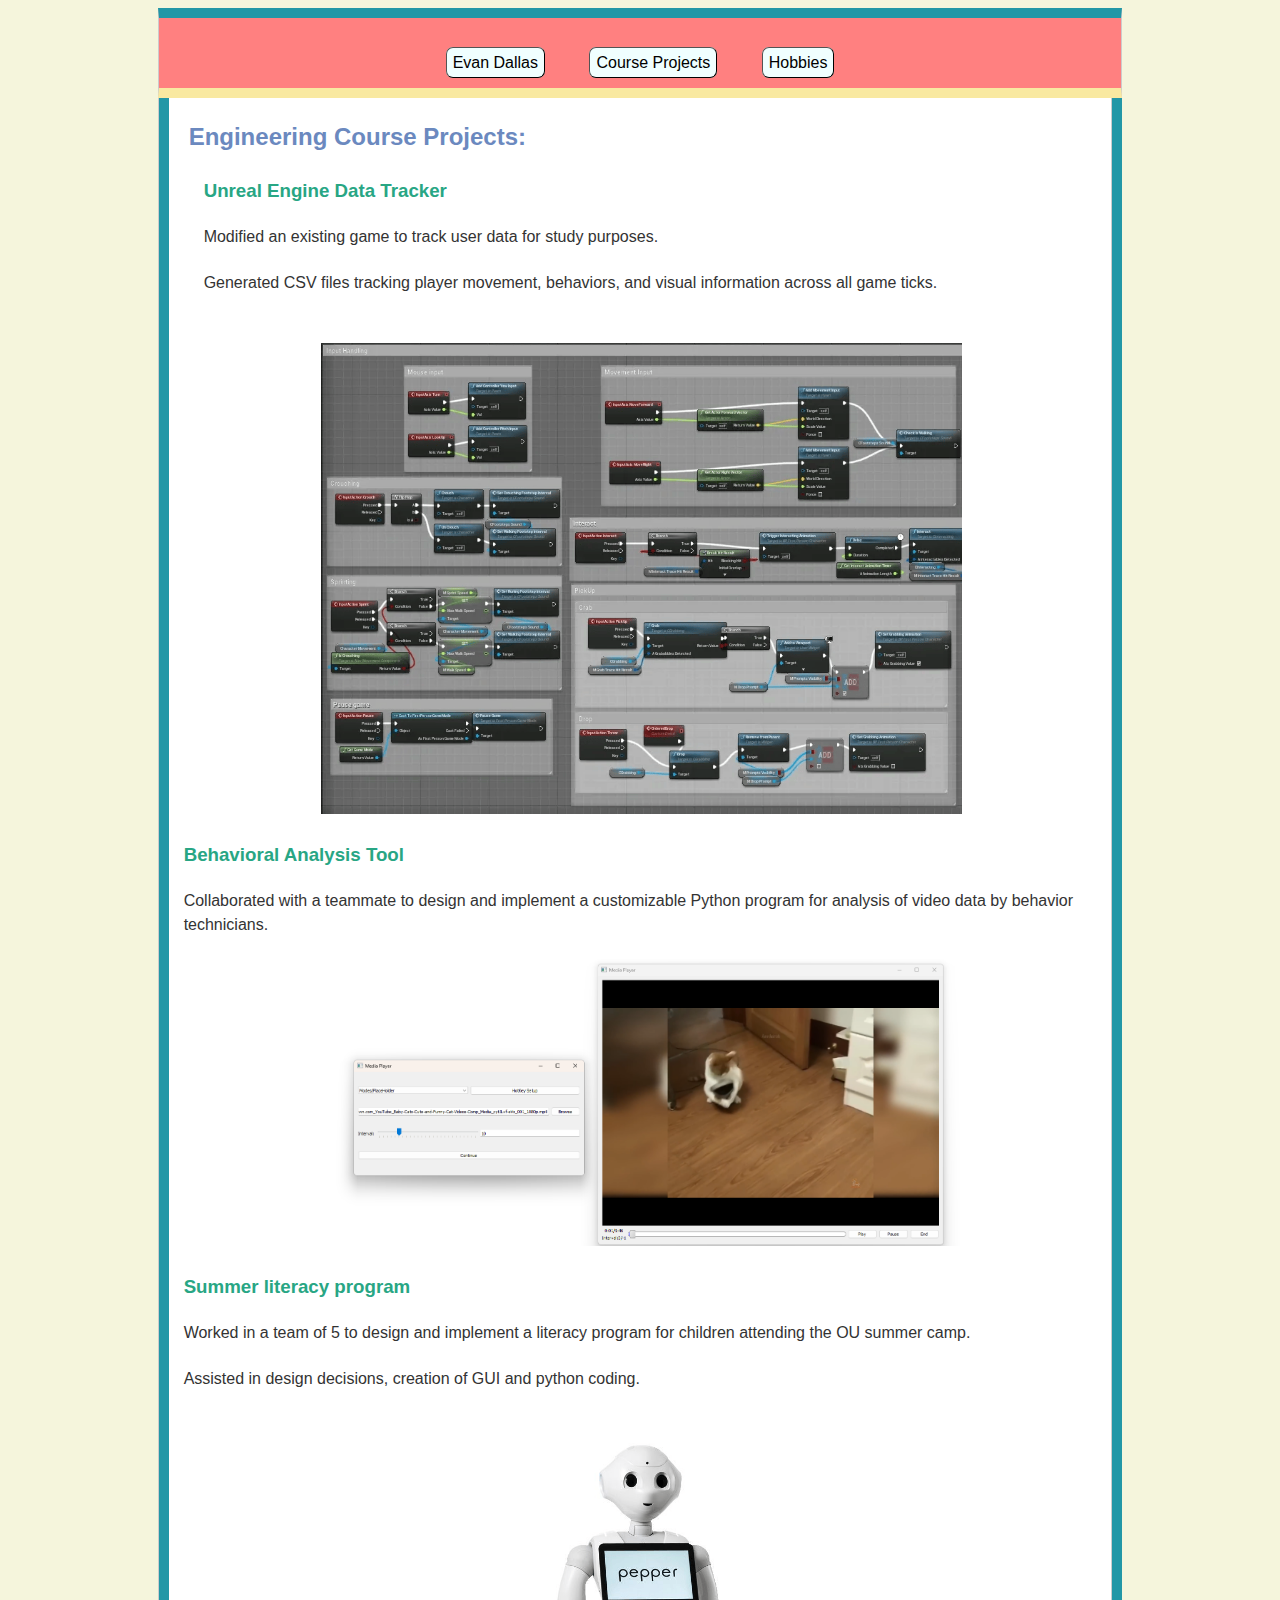
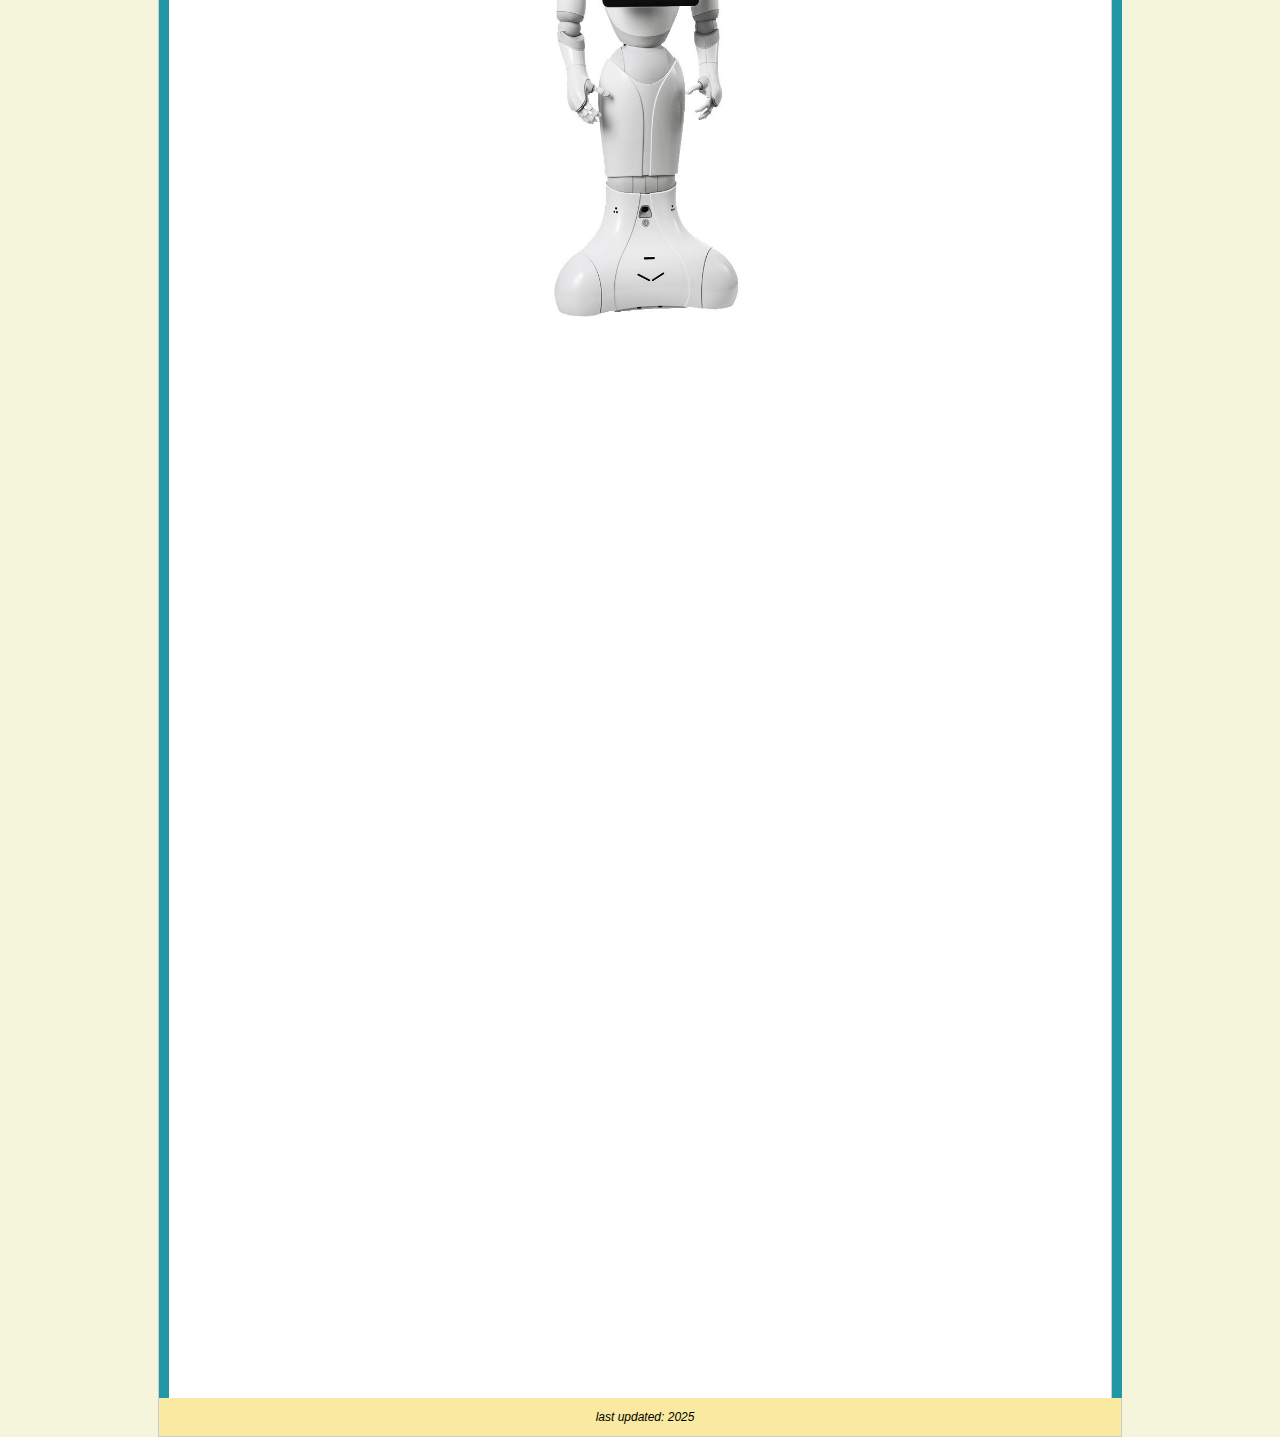
<file: Course Projects.html>
<!DOCTYPE html>
<!-- saved from url=(0034)https://people.emich.edu/hmohamme/ -->
<html>

<head>
    <meta http-equiv="Content-Type" content="text/html; charset=windows-1252">
    <meta charset="utf-8" />
    <title>Jane Wilson</title>
    <link rel="stylesheet" href="style.css">
    <link rel="icon" href="./images/myIcon.ico">
</head>

<body data-gr-c-s-loaded="true" style="">
    <div id="wrapper">
        <div id="header">

           
          <a href="index.html" class="button">Evan Dallas</a>
            <a href="Course%20Projects.html" class="button">Course Projects</a>
            <a href="hobbies.html" class="button">Hobbies</a>
           


        </div>
        <!--end of header div-->
        <div id="content">
            <div id="content">
            <div id="leftEdge"> &nbsp; </div>
            <div id="rightEdge"> &nbsp; </div>
                
            
            
            <div id="pageContent">
                 <h2> Engineering Course Projects:</h2>
                <ul>
                     <h3>Unreal Engine Data Tracker</h3>
                    <li>Modified an existing game to track user data for study purposes.</li>
                    <li>
                        Generated CSV files tracking player movement, behaviors, and visual information across all game ticks.</li>
                    <li>
                    

                </ul>
                <center><img src="./images/Blueprints.png"></center>


                <h3>Behavioral Analysis Tool</h3>

                    <li>Collaborated with a teammate to design and implement a customizable Python program for analysis of video data by behavior technicians. </li>
                  
                    </li>
                </ul>
                <center><img src="./images/player.png"></center>
       

               <h3>Summer literacy program</h3>

                    <li> Worked in a team of 5 to design and implement a literacy program for children attending the OU summer camp. </li>
                    <li>
                        Assisted in design decisions, creation of GUI and python coding. 
                    </li>
                </ul>

                <center><img src="./images/pepper.png"></center>
            </div>
            <!--End od PageContentDiv-->
            
        </div>
        <!--end of content div -->
        <br>
        <div id="footer">
            <p>last updated:  2025</p>
        </div>
        <!--footer Div -->
    </div>
    <!--wrapper-->

</body>

</html>
</file>
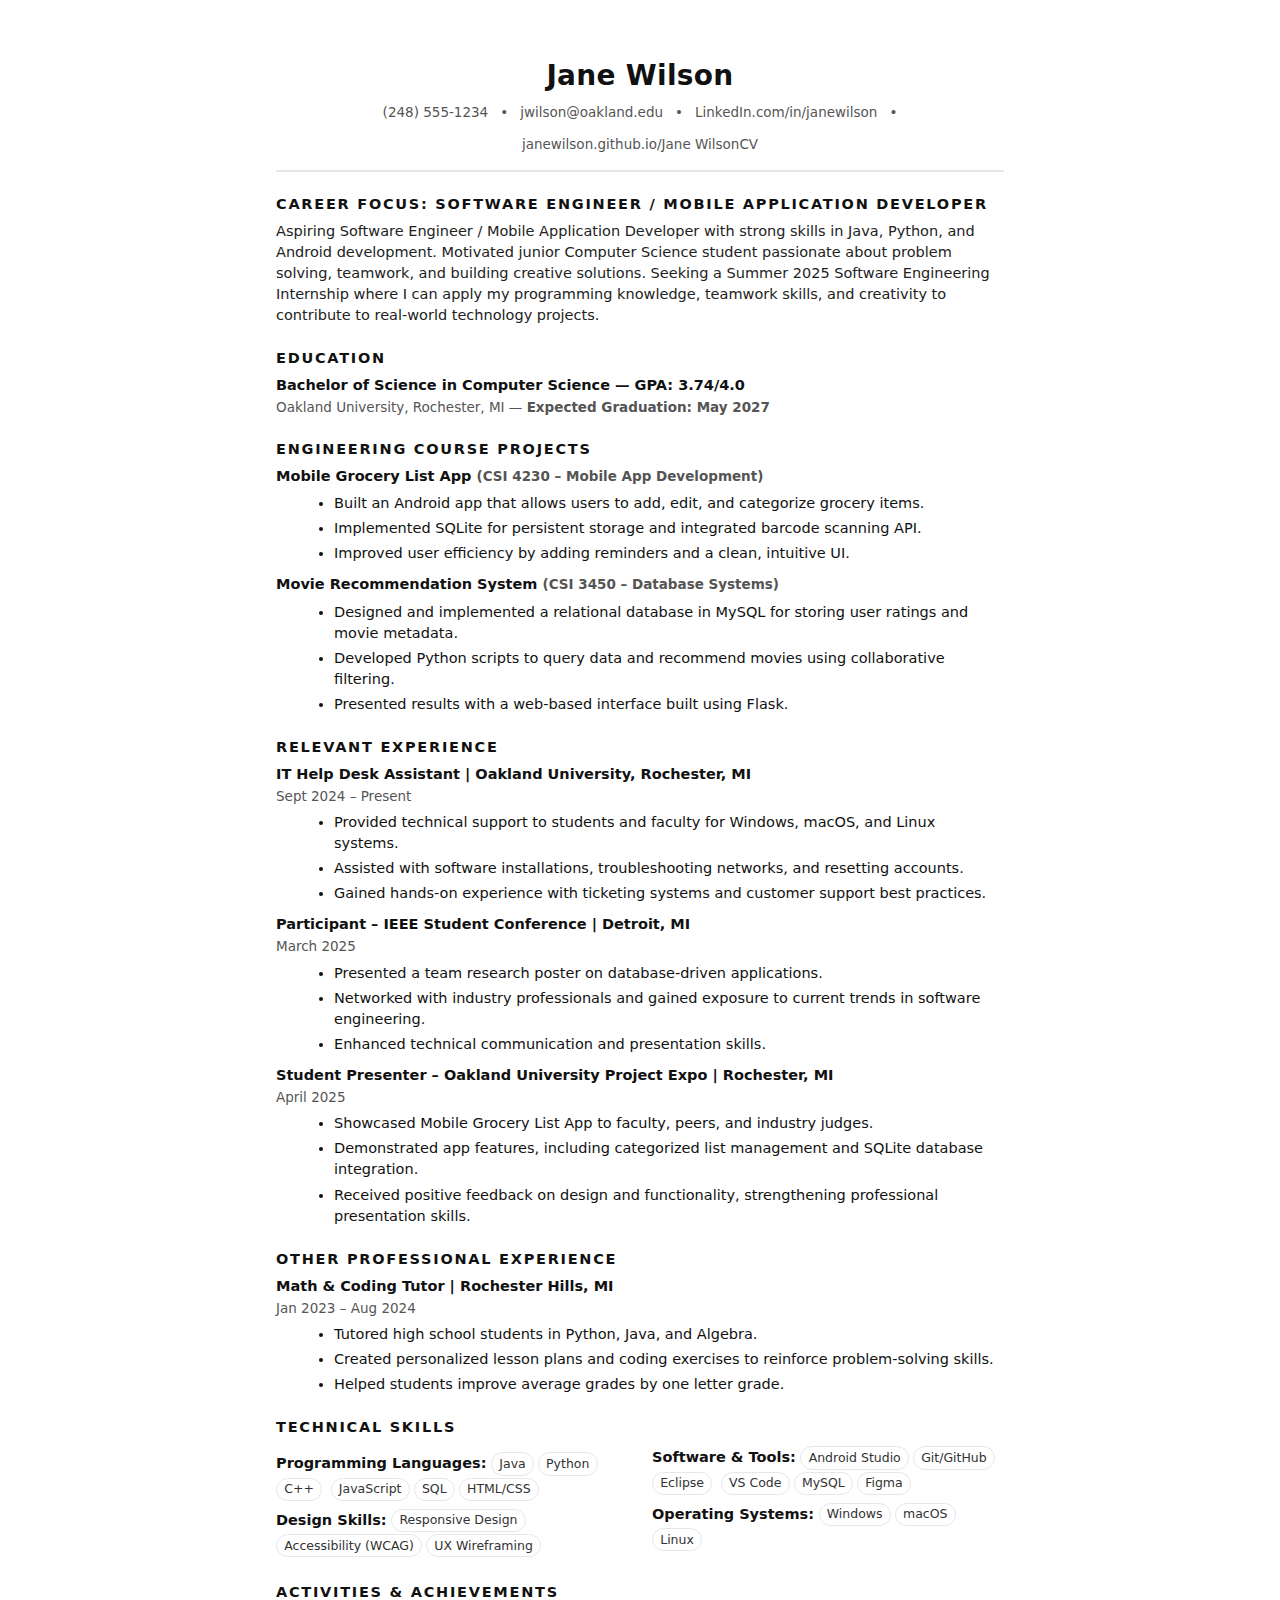
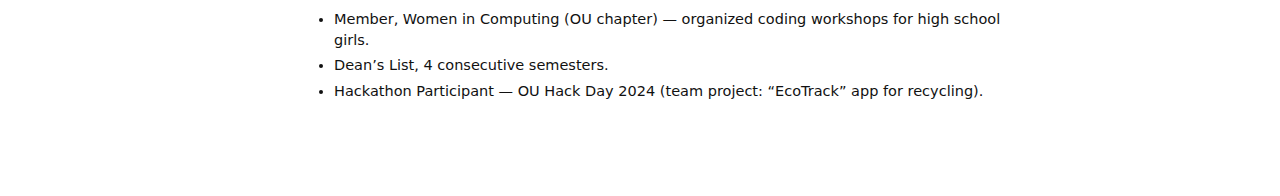
<file: janeWilson.html>
<!DOCTYPE html>
<html lang="en">
<head>
<meta charset="utf-8" />
<meta name="viewport" content="width=device-width, initial-scale=1" />
<title>Jane Wilson – Resume</title>
<style>
  :root{
    --text:#111;
    --muted:#555;
    --accent:#0b5fff;
    --rule:#e5e7eb;
  }
  *{box-sizing:border-box}
  html,body{margin:0;padding:0}
  body{
    font: 14.5px/1.45 "Inter", system-ui, -apple-system, Segoe UI, Roboto, Helvetica, Arial, "Apple Color Emoji","Segoe UI Emoji", "Segoe UI Symbol", sans-serif;
    color:var(--text);
    background:#fff;
  }
  .page{
    max-width: 800px;
    margin: 28px auto 56px;
    padding: 28px 36px;
  }
  header{
    text-align:center;
    margin-bottom: 14px;
  }
  h1{
    font-size: 28px;
    letter-spacing:.3px;
    margin: 0 0 6px 0;
    font-weight: 750;
  }
  .contact{
    font-size: 13.5px;
    color:var(--muted);
    display:flex; gap:12px; flex-wrap:wrap; justify-content:center;
  }
  .contact a{color:var(--muted); text-decoration:none; border-bottom:1px dotted transparent}
  .contact a:hover{color:var(--accent); border-bottom-color:var(--accent)}
  hr{
    border:0; border-top: 2px solid var(--rule); margin: 14px 0 18px;
  }
  h2{
    font-size: 14.5px;
    text-transform: uppercase;
    letter-spacing: .12em;
    margin: 18px 0 6px;
    padding-top: 4px;
    border-top: 0 solid transparent;
  }
  .tagline{
    font-weight: 700; color:#222; margin-bottom:6px;
  }
  .blurb{color:#222; margin:0 0 10px}
  .grid{
    display:grid; 
    grid-template-columns: 1fr;
    gap:10px 20px;
  }
  .item h3{
    margin: 0 0 2px; font-size: 14.5px;
  }
  .sub{
    color:var(--muted); font-size: 13.5px; margin-bottom: 6px;
  }
  ul{
    margin: 6px 0 10px 18px;
  }
  li{margin: 4px 0}
  .skills{
    columns: 2; column-gap: 24px;
  }
  .skills p{break-inside: avoid; margin: 6px 0}
  .skill-head{font-weight:700}
  .pill{
    display:inline-block; padding:.1rem .45rem; border:1px solid var(--rule); border-radius:999px; margin:2px 4px 0 0; font-size: 12.5px; color:#333
  }
  /* Print tweaks */
  @media print{
    body{background:#fff}
    .page{box-shadow:none; margin:0; padding:0}
    a{color:inherit; text-decoration:none}
  }
</style>
</head>
<body>
  <main class="page" role="main" aria-label="Resume: Jane Wilson">
    <header>
      <h1>Jane Wilson</h1>
      <div class="contact">
        <a href="tel:+12485551234" aria-label="Phone">(248) 555-1234</a>
        <span>•</span>
        <a href="mailto:jwilson@oakland.edu">jwilson@oakland.edu</a>
        <span>•</span>
        <a href="https://www.linkedin.com/in/janewilson" target="_blank" rel="noreferrer">LinkedIn.com/in/janewilson</a>
        <span>•</span>
        <a href="https://janewilson.github.io/Jane WilsonCV" target="_blank" rel="noreferrer">janewilson.github.io/Jane WilsonCV</a>
      </div>
    </header>

    <hr />

    <!-- Career Focus -->
    <section aria-labelledby="career-focus">
      <h2 id="career-focus">Career Focus: Software Engineer / Mobile Application Developer</h2>
      <p class="blurb">
        Aspiring Software Engineer / Mobile Application Developer with strong skills in Java, Python, and Android development.
        Motivated junior Computer Science student passionate about problem solving, teamwork, and building creative solutions.
        Seeking a Summer 2025 Software Engineering Internship where I can apply my programming knowledge, teamwork skills, and creativity
        to contribute to real-world technology projects.
      </p>
    </section>

    <!-- Education -->
    <section aria-labelledby="education">
      <h2 id="education">Education</h2>
      <div class="item">
        <h3>Bachelor of Science in Computer Science — GPA: 3.74/4.0</h3>
        <div class="sub">Oakland University, Rochester, MI — <strong>Expected Graduation: May 2027</strong></div>
      </div>
    </section>

    <!-- Engineering Course Projects -->
    <section aria-labelledby="projects">
      <h2 id="projects">Engineering Course Projects</h2>

      <div class="item">
        <h3>Mobile Grocery List App <span class="sub">(CSI 4230 – Mobile App Development)</span></h3>
        <ul>
          <li>Built an Android app that allows users to add, edit, and categorize grocery items.</li>
          <li>Implemented SQLite for persistent storage and integrated barcode scanning API.</li>
          <li>Improved user efficiency by adding reminders and a clean, intuitive UI.</li>
        </ul>
      </div>

      <div class="item">
        <h3>Movie Recommendation System <span class="sub">(CSI 3450 – Database Systems)</span></h3>
        <ul>
          <li>Designed and implemented a relational database in MySQL for storing user ratings and movie metadata.</li>
          <li>Developed Python scripts to query data and recommend movies using collaborative filtering.</li>
          <li>Presented results with a web-based interface built using Flask.</li>
        </ul>
      </div>
    </section>

    <!-- Relevant Experience -->
    <section aria-labelledby="relevant-exp">
      <h2 id="relevant-exp">Relevant Experience</h2>

      <div class="item">
        <h3>IT Help Desk Assistant | Oakland University, Rochester, MI</h3>
        <div class="sub">Sept 2024 – Present</div>
        <ul>
          <li>Provided technical support to students and faculty for Windows, macOS, and Linux systems.</li>
          <li>Assisted with software installations, troubleshooting networks, and resetting accounts.</li>
          <li>Gained hands-on experience with ticketing systems and customer support best practices.</li>
        </ul>
      </div>

      <div class="item">
        <h3>Participant – IEEE Student Conference | Detroit, MI</h3>
        <div class="sub">March 2025</div>
        <ul>
          <li>Presented a team research poster on database-driven applications.</li>
          <li>Networked with industry professionals and gained exposure to current trends in software engineering.</li>
          <li>Enhanced technical communication and presentation skills.</li>
        </ul>
      </div>

      <div class="item">
        <h3>Student Presenter – Oakland University Project Expo | Rochester, MI</h3>
        <div class="sub">April 2025</div>
        <ul>
          <li>Showcased Mobile Grocery List App to faculty, peers, and industry judges.</li>
          <li>Demonstrated app features, including categorized list management and SQLite database integration.</li>
          <li>Received positive feedback on design and functionality, strengthening professional presentation skills.</li>
        </ul>
      </div>
    </section>

    <!-- Other Professional Experience -->
    <section aria-labelledby="other-exp">
      <h2 id="other-exp">Other Professional Experience</h2>
      <div class="item">
        <h3>Math &amp; Coding Tutor | Rochester Hills, MI</h3>
        <div class="sub">Jan 2023 – Aug 2024</div>
        <ul>
          <li>Tutored high school students in Python, Java, and Algebra.</li>
          <li>Created personalized lesson plans and coding exercises to reinforce problem-solving skills.</li>
          <li>Helped students improve average grades by one letter grade.</li>
        </ul>
      </div>
    </section>

    <!-- Technical Skills -->
    <section aria-labelledby="skills">
      <h2 id="skills">Technical Skills</h2>
      <div class="skills">
        <p><span class="skill-head">Programming Languages:</span>
          <span class="pill">Java</span><span class="pill">Python</span><span class="pill">C++</span>
          <span class="pill">JavaScript</span><span class="pill">SQL</span><span class="pill">HTML/CSS</span>
        </p>
        <p><span class="skill-head">Design Skills:</span>
          <span class="pill">Responsive Design</span><span class="pill">Accessibility (WCAG)</span><span class="pill">UX Wireframing</span>
        </p>
        <p><span class="skill-head">Software &amp; Tools:</span>
          <span class="pill">Android Studio</span><span class="pill">Git/GitHub</span><span class="pill">Eclipse</span>
          <span class="pill">VS Code</span><span class="pill">MySQL</span><span class="pill">Figma</span>
        </p>
        <p><span class="skill-head">Operating Systems:</span>
          <span class="pill">Windows</span><span class="pill">macOS</span><span class="pill">Linux</span>
        </p>
      </div>
    </section>

    <!-- Activities & Achievements -->
    <section aria-labelledby="activities">
      <h2 id="activities">Activities &amp; Achievements</h2>
      <ul>
        <li>Member, Women in Computing (OU chapter) — organized coding workshops for high school girls.</li>
        <li>Dean’s List, 4 consecutive semesters.</li>
        <li>Hackathon Participant — OU Hack Day 2024 (team project: “EcoTrack” app for recycling).</li>
      </ul>
    </section>
  </main>
</body>
</html>
</file>
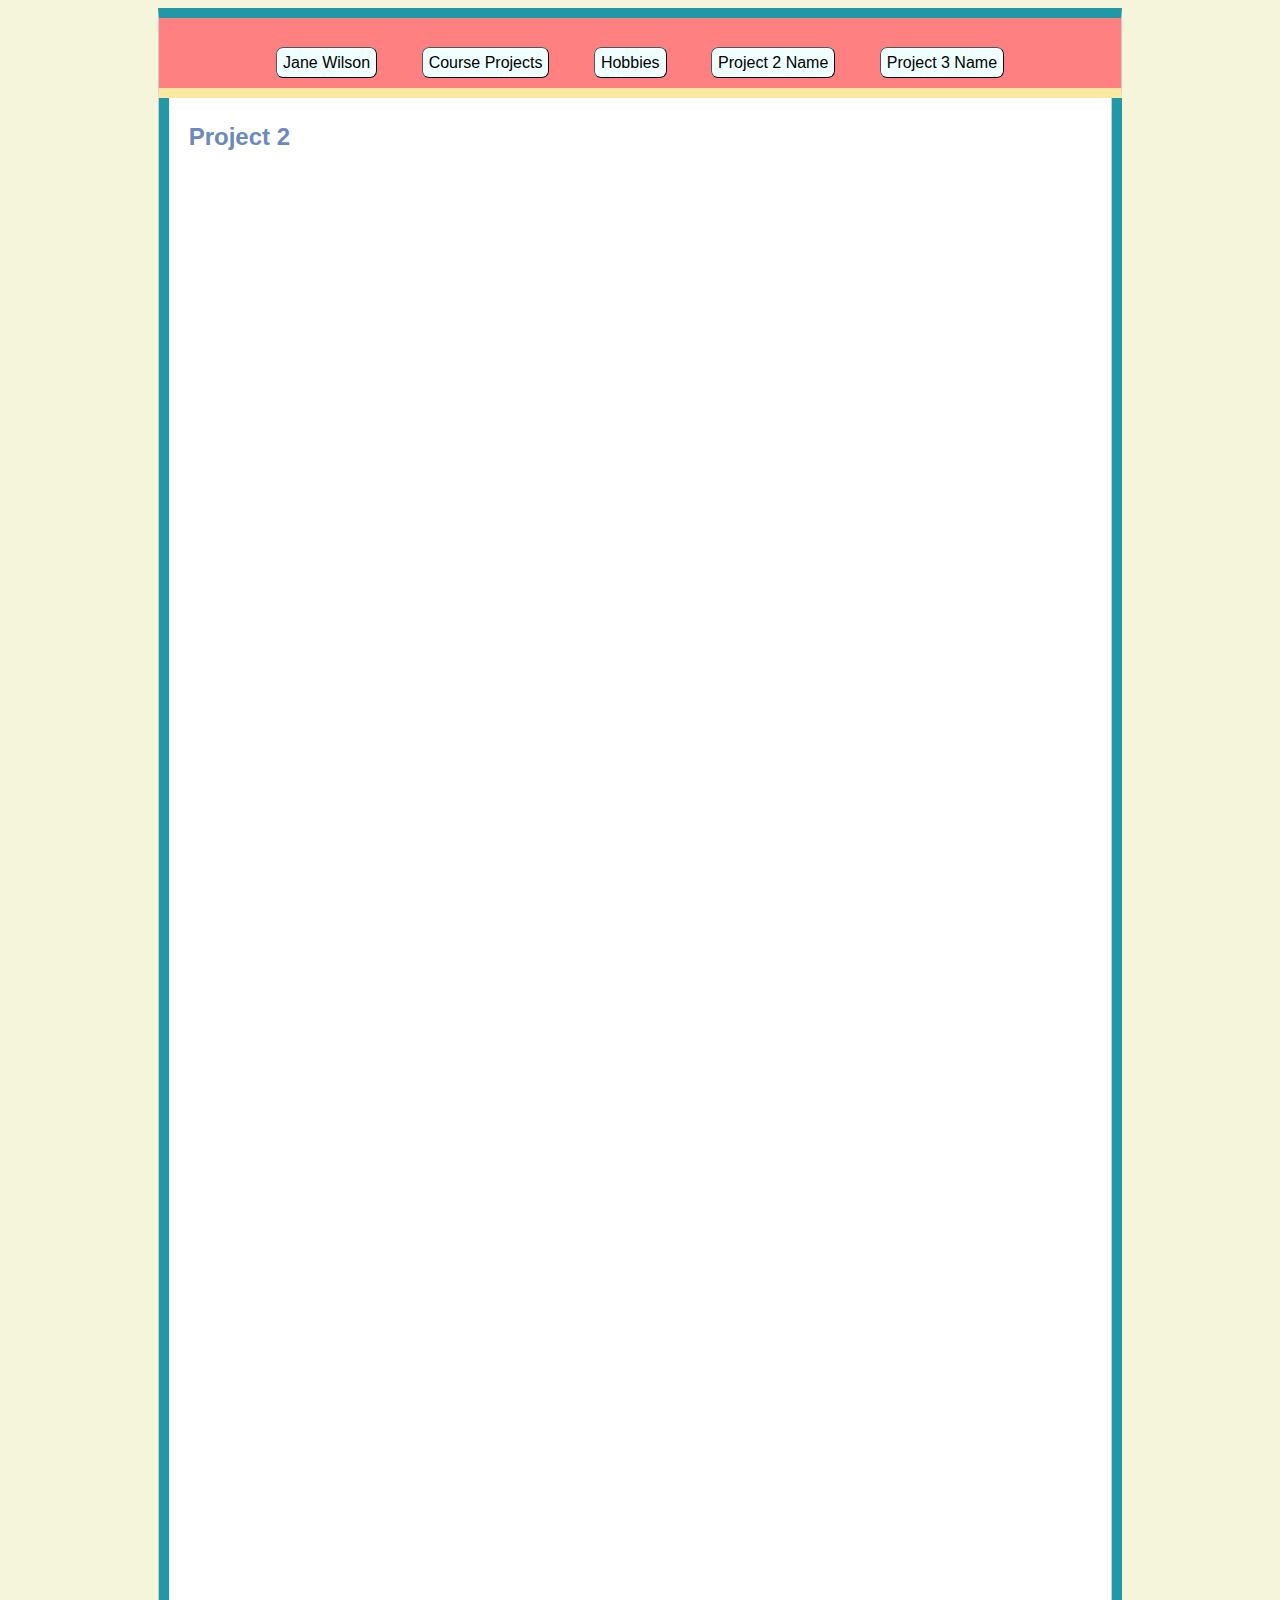
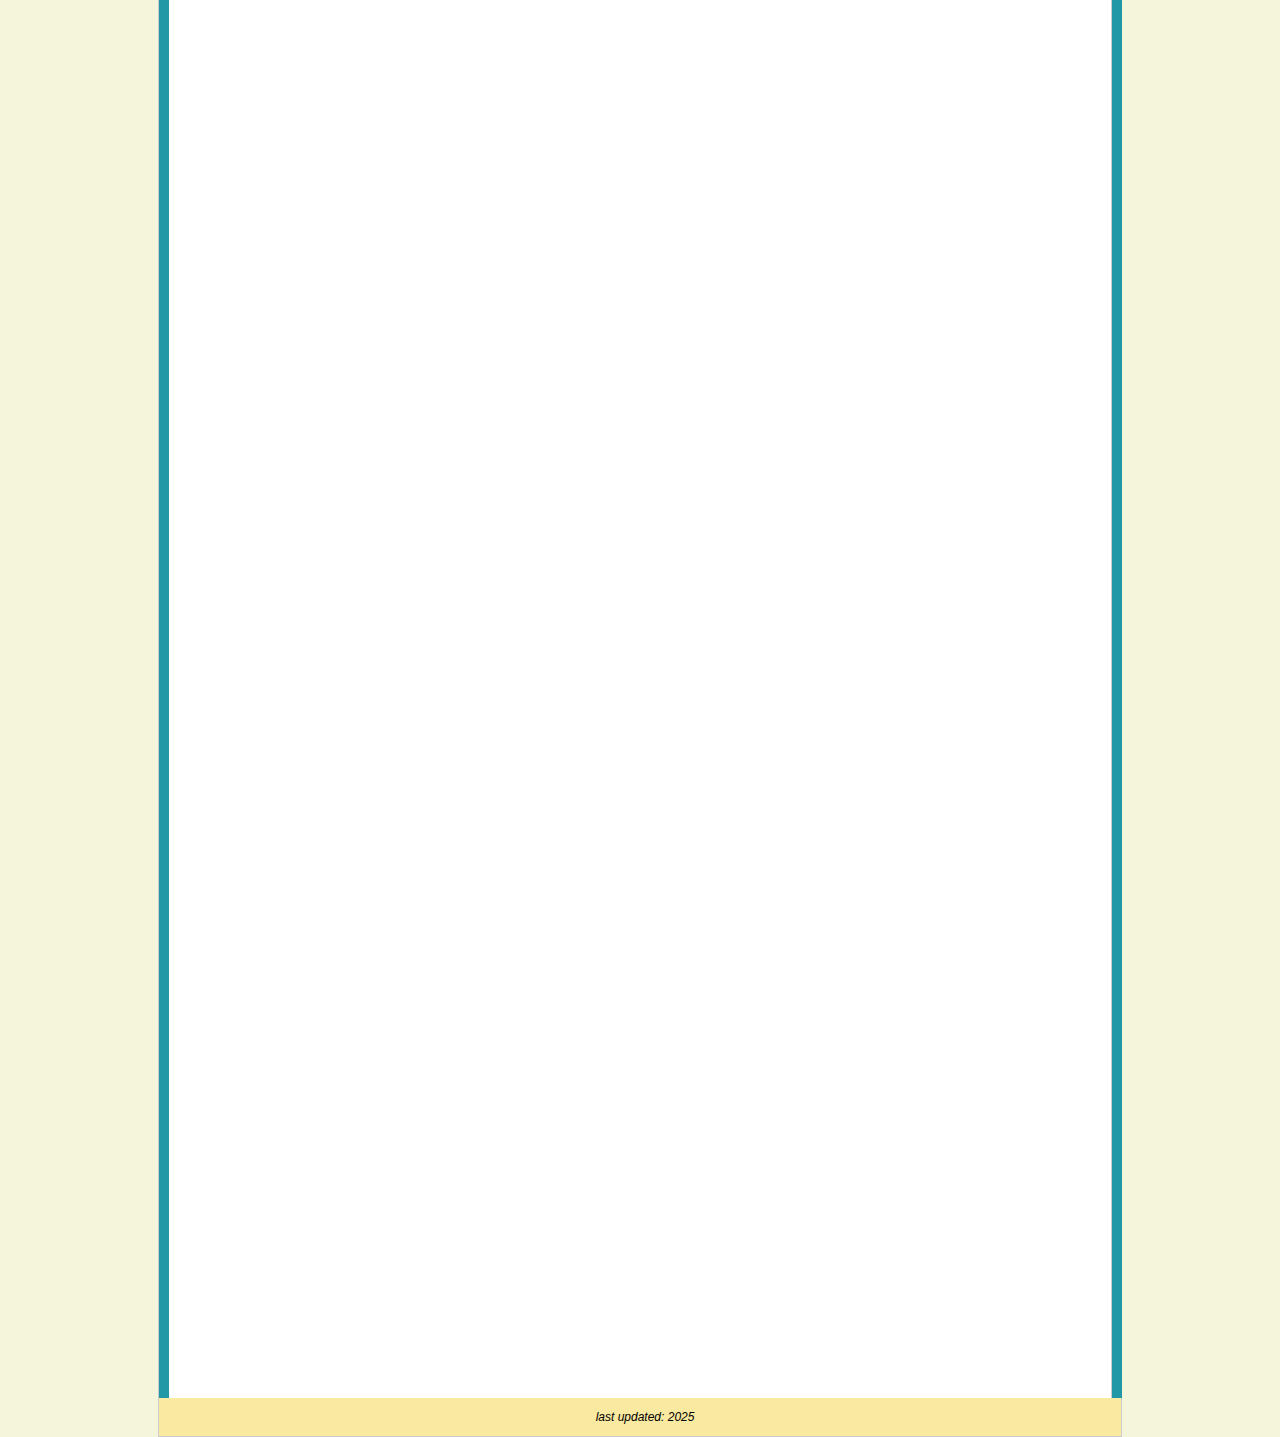
<file: Project2.html>
<!DOCTYPE html>
<!-- saved from url=(0034)https://people.emich.edu/hmohamme/ -->
<html>

<head>
    <meta http-equiv="Content-Type" content="text/html; charset=windows-1252">
    <meta charset="utf-8" />
    <title>Jane Wilson</title>
    <link rel="stylesheet" href="style.css">
    <link rel="icon" href="../images/myIcon.ico">
</head>

<body data-gr-c-s-loaded="true" style="">
    <div id="wrapper">
        <div id="header">
            <a href="index.html" class="button">Jane Wilson</a>
            <a href="Course%20Projects.html" class="button">Course Projects</a>
            <a href="hobbies.html" class="button">Hobbies</a>
            <a href="Project2.html" class="button">Project 2 Name</a>
            <a href="Project3.html" class="button">Project 3 Name</a>

        </div>
        <!--end of header div-->
        <div id="content">
           <div id="leftEdge"> &nbsp; </div>
            <div id="rightEdge"> &nbsp; </div>
            
            <div id="pageContent">
                 <h2> Project 2</h2>
                
            </div>
            <!--End od PageContentDiv-->
            
        </div>
        <!--end of content div -->
        <br>
        <div id="footer">
            <p>last updated:  2025</p>
        </div>
        <!--footer Div -->
    </div>
    <!--wrapper-->

</body>

</html>
</file>
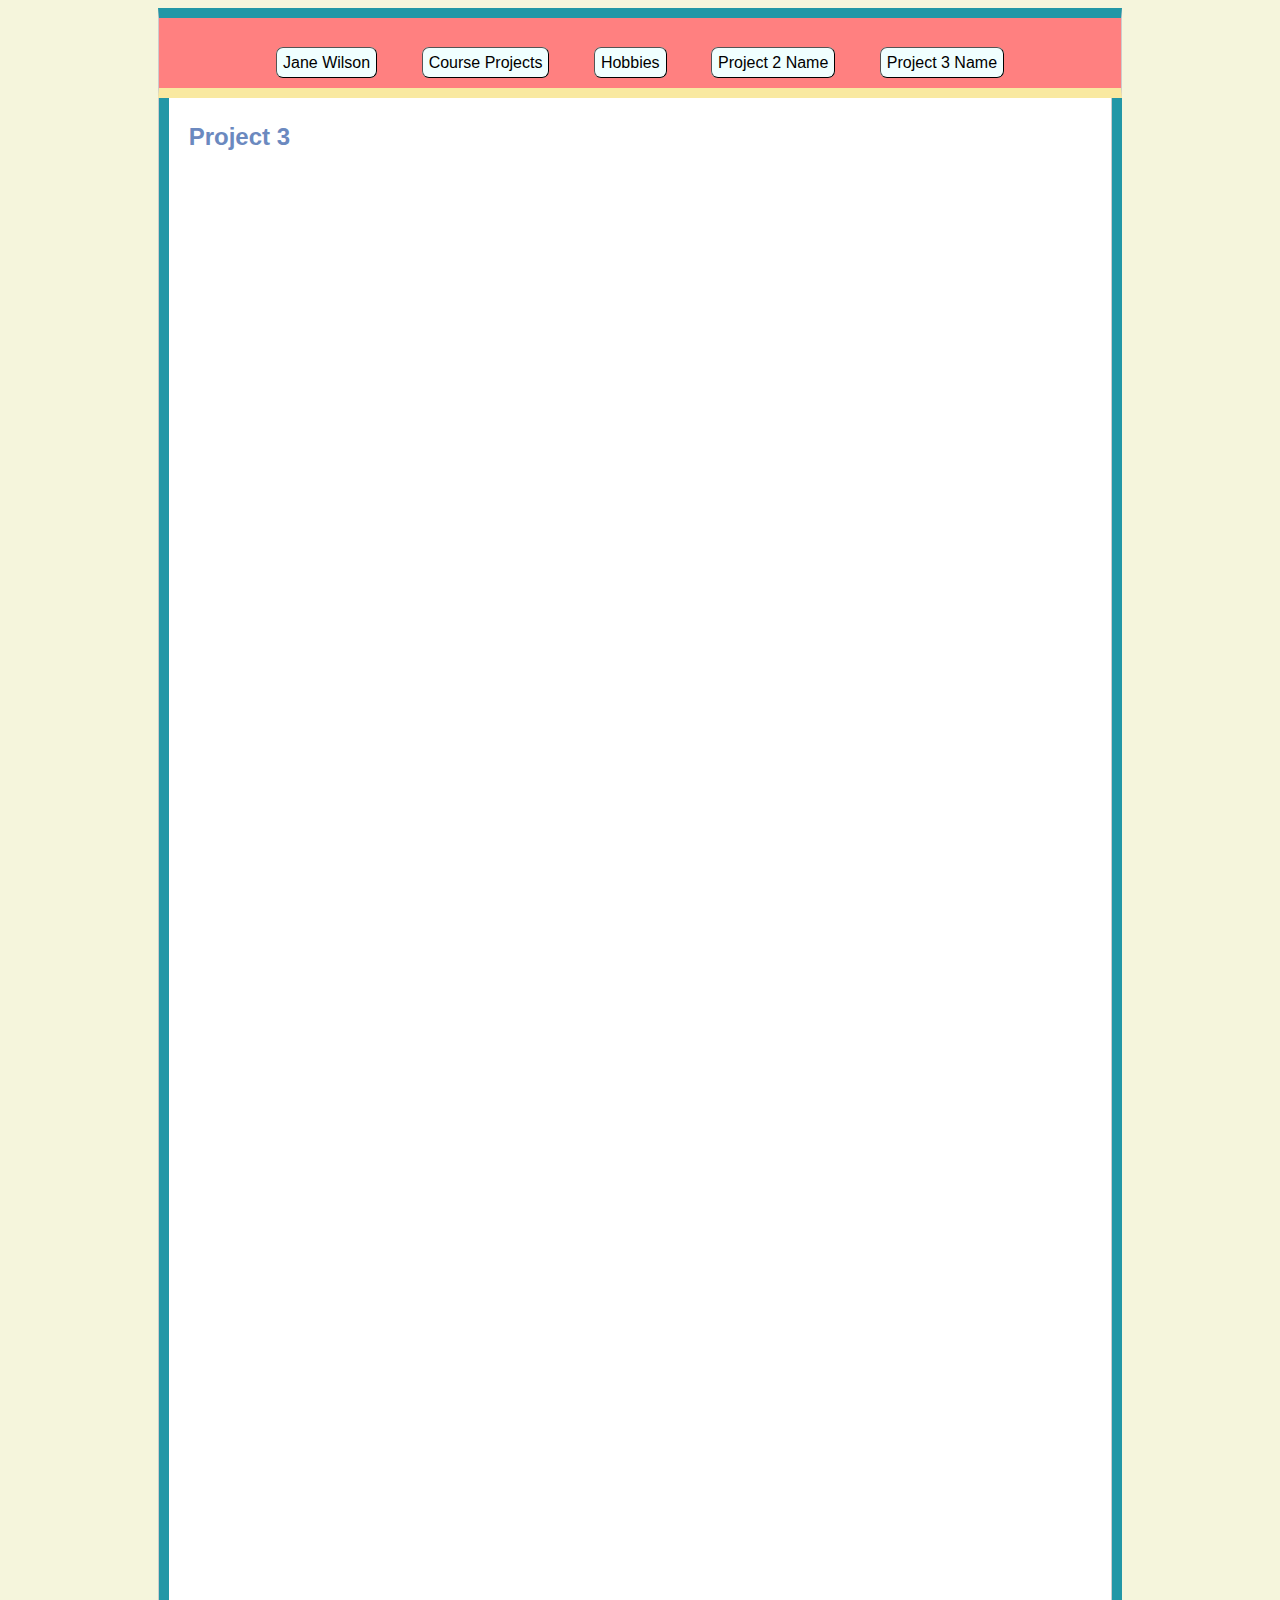
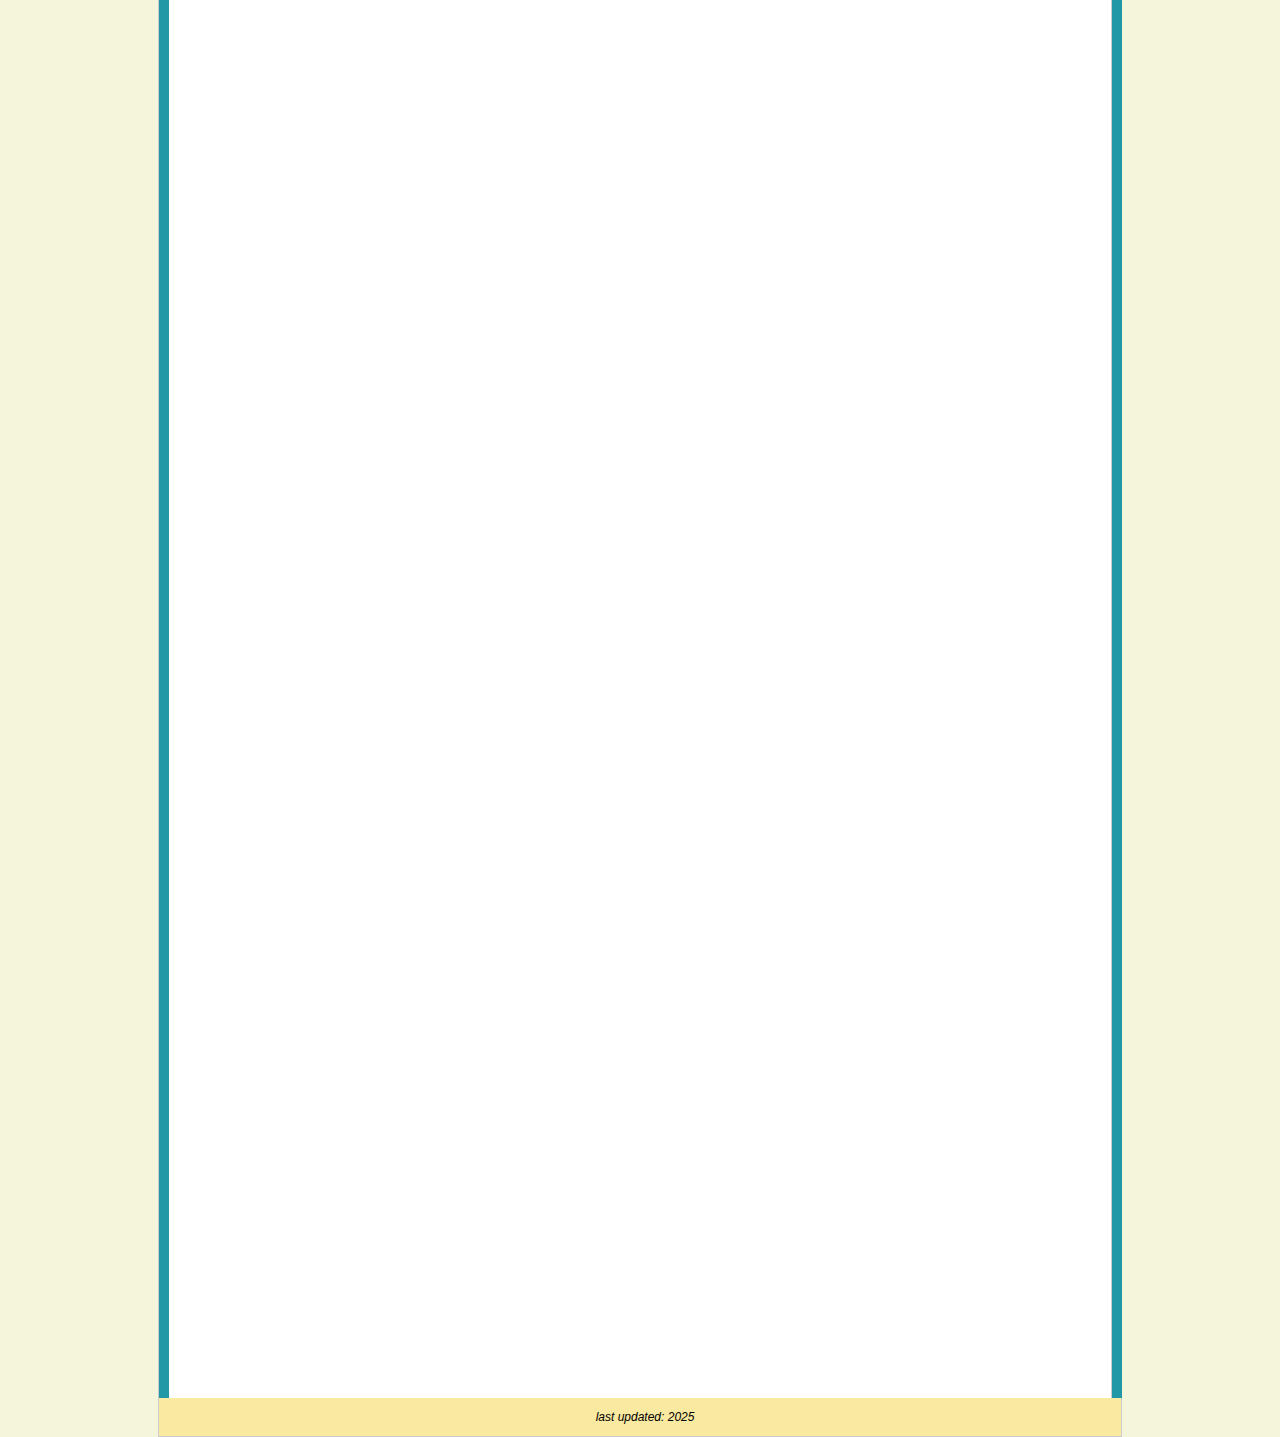
<file: Project3.html>
<!DOCTYPE html>
<!-- saved from url=(0034)https://people.emich.edu/hmohamme/ -->
<html>

<head>
    <meta http-equiv="Content-Type" content="text/html; charset=windows-1252">
    <meta charset="utf-8" />
    <title>Jane Wilson</title>
    <link rel="stylesheet" href="style.css">
    <link rel="icon" href="../images/myIcon.ico">
</head>

<body data-gr-c-s-loaded="true" style="">
    <div id="wrapper">
        <div id="header">
           <a href="index.html" class="button">Jane Wilson</a>
            <a href="Course%20Projects.html" class="button">Course Projects</a>
            <a href="hobbies.html" class="button">Hobbies</a>
            <a href="Project2.html" class="button">Project 2 Name</a>
            <a href="Project3.html" class="button">Project 3 Name</a>
        </div>
        <!--end of header div-->
        <div id="content">
            <div id="leftEdge"> &nbsp; </div>
            <div id="rightEdge"> &nbsp; </div>
            
            <div id="pageContent">
                 <h2> Project 3</h2>
                
            </div>
            <!--End od PageContentDiv-->
            
        </div>
        <!--end of content div -->
        <br>
        <div id="footer">
            <p>last updated:  2025</p>
        </div>
        <!--footer Div -->
    </div>
    <!--wrapper-->

</body>

</html>
</file>
<file: style.css>
body {
    background-color: beige;
}

#pageContent ul {
    list-style: disc;
    padding-left: 1.25rem;
    max-width: 800px;
}


#pageContent li {
    display: flow-root;
    margin-bottom: 12px;
    line-height: 1.5;
   
}

/* Images inside lists float right */
#pageContent ul img {
    float: right;
    width: 150px;   /* fixed width for list images */
    height: auto;
    margin: 0 0 8px 12px;
    border-radius: 8px;
    object-fit: cover;
}

/* Other images inside pageContent */
#pageContent > img {
    float: none;     /* center these */
    display: block;
    width: 70%;      /* large images */
    margin: 20px auto;
}


#wrapper {
    margin-left: 150px;
    margin-right: 150px;
    font-family: Verdana, Arial, Helvetica, sans-serif;
    height: 3000px;
    background-color: white;
    color:
}

#header {
    width: 99.8%;
    height: 50px;
    background: #FF8080;
    border: solid #CCCCCC thin;
    border-bottom: solid #f9e9a1 10px;
    border-top: solid #2297a6 10px;
    padding-top: 20px;
    align-content: center;
    text-align: center;
    
}

a.button {
    padding: 6px;
    border: 1px outset buttonborder;
    border-radius: 7px;
    color: black;
    background-color: azure;
    text-decoration: none;
    margin: 20px;
}

content {
    float: left;
    width: 102%;
}

#pageContent {
    float: left;
    color: #333333;
    line-height: 1.6;
    width: 95%;
    height: 700px;
}

#content h2 {
    color: #28A684;
    color: #6b89bf;
    padding-left: 5px;
}

#content h3 {
    color: #28A684;
    margin-left: 0px;
}

#pageContent {
    padding-left: 15px
}

#pageContent img {

    width: 70%;
}

#pageContent li {
    padding-bottom: 10px;
}

#leftEdge {
    float: left;
    border-left: solid #CCCCCC thin;
    background: #2297a6;
    width: 1%;
    height: 2900px;
}

#rightEdge {
    float: right;
    border-left: solid #CCCCCC thin;
    background: #2297a6;
    width: 1%;
    height: 2900px;
}

#footer {
    width: 99.8%;
    text-align: center;
    float: left;
    font-size: 12px;
    font-style: italic;
    background: #f9e9a1;
    border: solid #CCCCCC thin;
    border-top: none
}

#footer p {
    padding-left: 10px;
}

#pageContent p {
    padding-left: 20px;
    line-height: 1.6;
}

#menu img {
    margin-left: 18px;
    width: 90%;
    margin-top: 20px;
}
</file>
